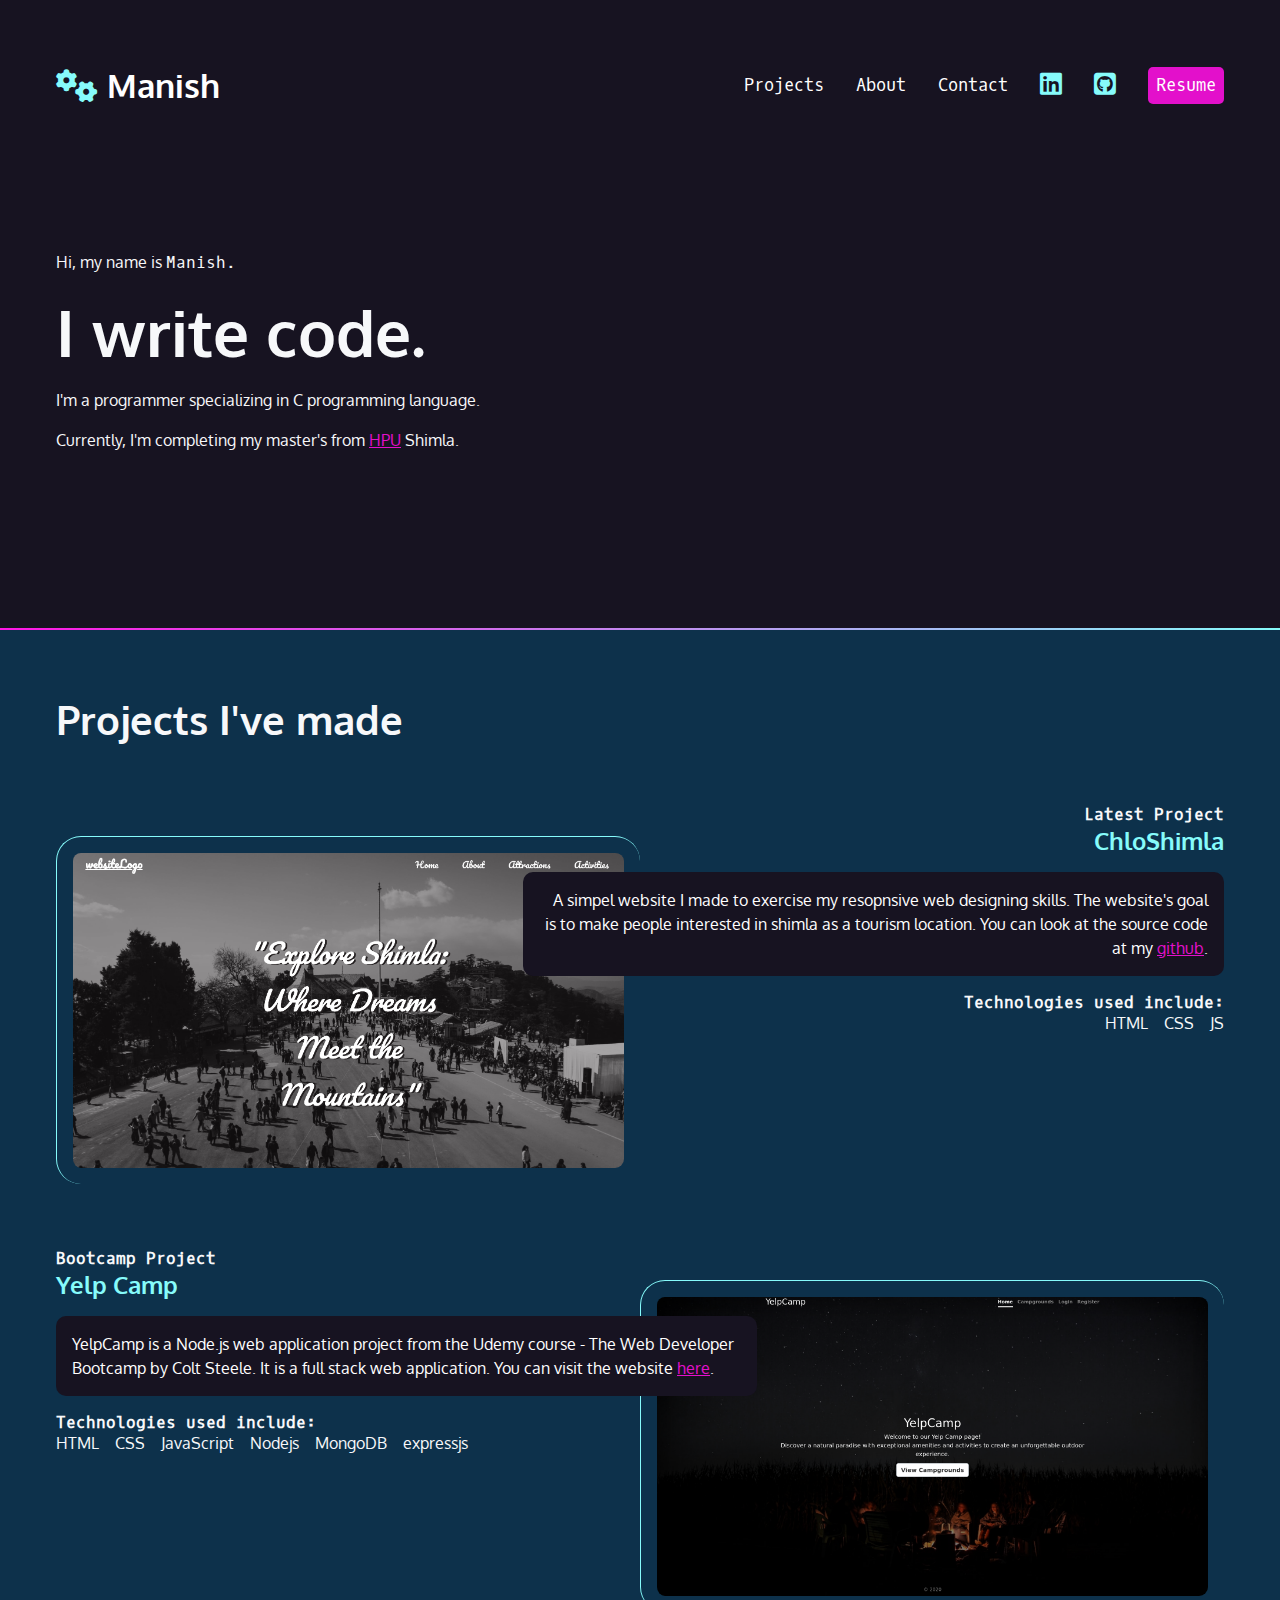
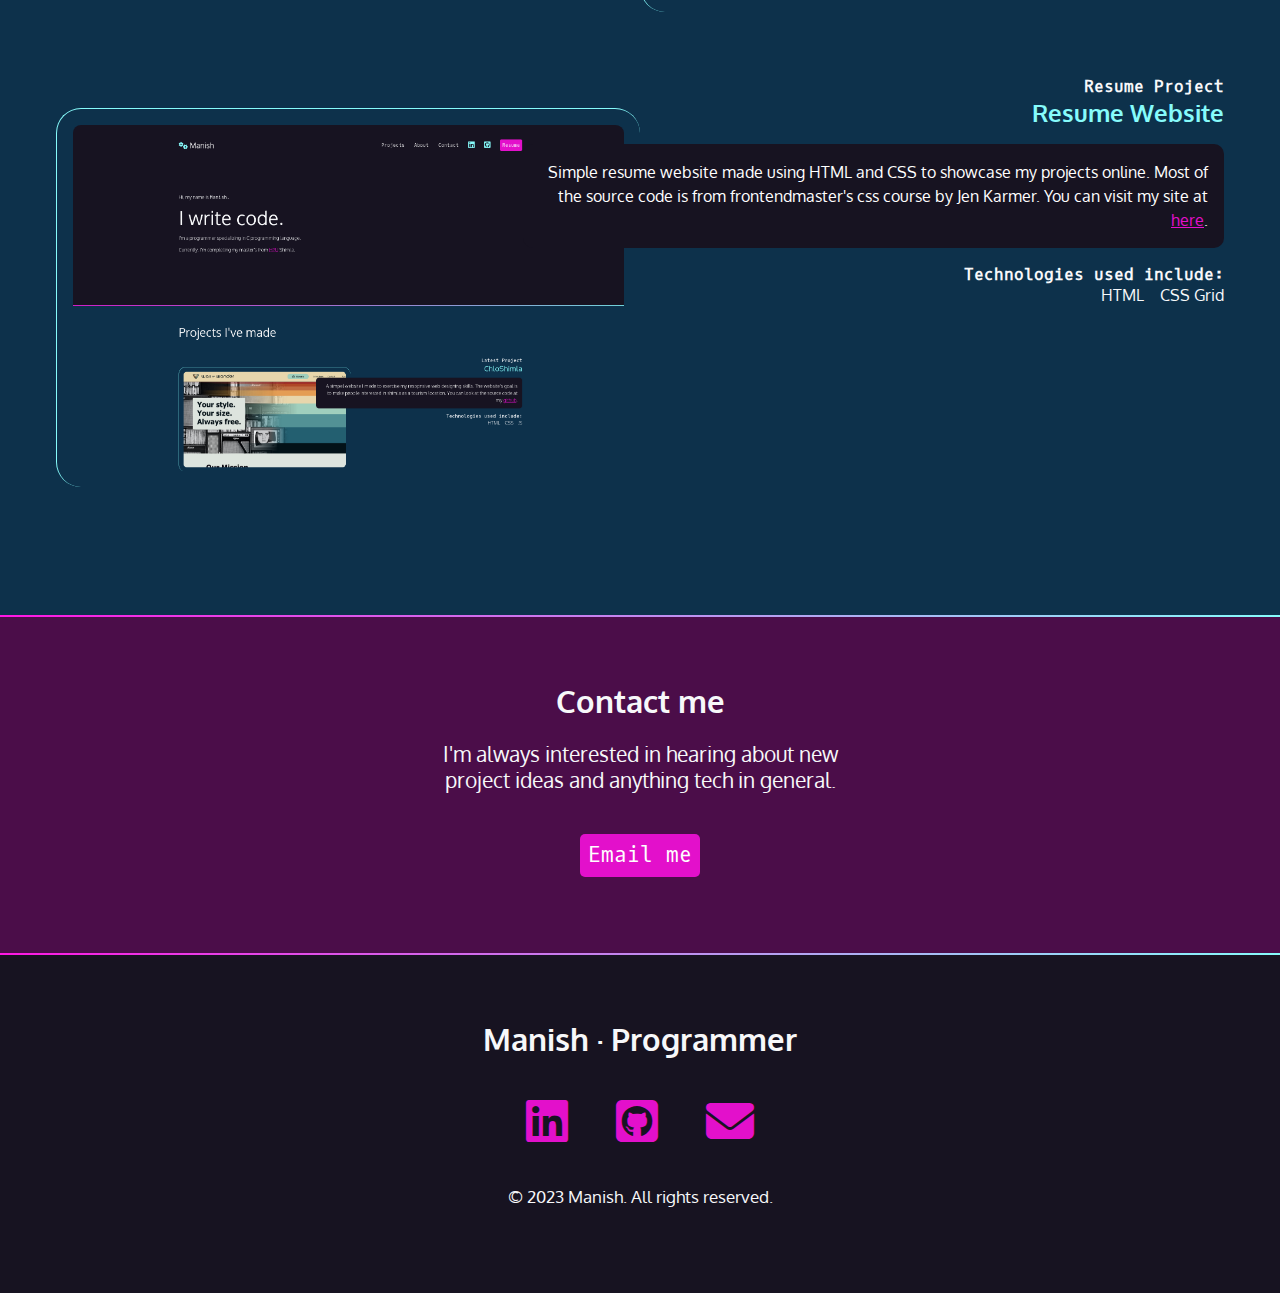
<file: index.html>
<!DOCTYPE html>
<html lang="en">
	<head>
		<meta name="viewport" content="width=device-width, initial-scal=1.0" />
		<meta charset="UTF-8" />
		<title>Manish's Portfolio</title>
		<link rel="stylesheet" href="./css/style.css" />
		<link rel="preconnect" href="https://fonts.googleapis.com" />
		<link rel="preconnect" href="https://fonts.gstatic.com" crossorigin />
		<link
			href="https://fonts.googleapis.com/css2?family=Oxygen+Mono&family=Oxygen:wght@300&display=swap"
			rel="stylesheet"
		/>
		<link
			rel="stylesheet"
			href="https://cdnjs.cloudflare.com/ajax/libs/font-awesome/6.4.0/css/all.min.css"
		/>
	</head>
	<body>
		<nav id="navbar">
			<ul>
				<li>
					<h1>
						<a href="index.html"
							><span class="fa-solid fa-gears"></span>
							<span>Manish</span>
						</a>
					</h1>
				</li>
				<li><a href="#projects">Projects</a></li>
				<li><a href="./about.html">About</a></li>
				<li><a href="#contact">Contact</a></li>
				<li>
					<a href="#linkedin"
						><span
							class="fa-brands fa-linkedin"
							aria-hidden="true"
						></span
						><span class="sr-only">LinkedIn</span></a
					>
				</li>
				<li>
					<a href="https://github.com/negimanish501"
						><span
							class="fa-brands fa-square-github"
							aria-hidden="true"
						></span
						><span class="sr-only">Github</span></a
					>
				</li>
				<li><a href="./index.html" class="button">Resume</a></li>
			</ul>
		</nav>
		<section id="intro">
			<p>Hi, my name is <span class="name">Manish.</span></p>

			<h2>I write code.</h2>

			<p>
				I'm a programmer specializing in C programming language.
			</p>

			<p>
				Currently, I'm completing my master's from
				<a href="https://hpuniv.ac.in/" target="_blank">HPU</a> Shimla.
			</p>
		</section>
    <div class="gradient-border"></div>

    <div class="section-blue">
      <section id="projects">
        <h2>Projects I've made</h2>
        <article>
          <div class="text">
            <h4>Latest Project</h4>
            <h3>ChloShimla</h3>
            <p class="blackbox">A simpel website I made to exercise my resopnsive web designing skills. The website's goal is to make people interested in shimla as a tourism location. You can look at the source code at my <a href="https://github.com/negimanish501/chloShimla" target="_blank">github</a>.</p>
            <h4>Technologies used include:</h4>
            <ul>
              <li>HTML</li>
              <li>CSS</li>
              <li>JS</li>
            </ul>
          </div>
          <img class="cool-border" src="assets/chlo.png" alt="Screenshot of the Wall of Wonder." />
        </article>
        <article class="reverse">
          <div class="text">
            <h4>Bootcamp Project</h4>
            <h3>Yelp Camp</h3>
            <p class="blackbox">
            YelpCamp is a Node.js web application project from the Udemy course - The Web Developer Bootcamp by Colt Steele.
            It is a full stack web application. You can visit the website 
              <a href="https://bootcamp-yelp-camp.onrender.com" target="_blank">here</a>. 
            </p>
            <h4>Technologies used include:</h4>
            <ul>
              <li>HTML</li>
              <li>CSS</li>
              <li>JavaScript</li>
              <li>Nodejs</li>
              <li>MongoDB</li>
              <li>expressjs</li>
            </ul>
          </div>
          <img class="cool-border" src="assets/yelp.png" alt="Screenshot of the Frontend Masters Bootcamp." />
        </article>
        <article>
          <div class="text">
            <h4>Resume Project</h4>
            <h3>Resume Website</h3>
            <p class="blackbox">
              Simple resume website made using HTML and CSS to showcase my projects online. Most of the source code is from frontendmaster's css course by Jen Karmer.
              You can visit my site at 
              <a href="#">here</a>.
            </p>
            <h4>Technologies used include:</h4>
            <ul>
              <li>HTML</li>
              <li>CSS Grid</li>
            </ul>
          </div>
            <img class="cool-border" src="assets/resume.png" alt="Screenshot of the Wall of Wonder Collections." />
        </article>
      </section>
    </div>
    <div class="gradient-border"></div>
		<div class="section-plum">
			<section id="contact">
				<h2>Contact me</h2>
				<p>
					I'm always interested in hearing about new project
					ideas and anything tech in general.
				</p> 
				<p><a href="#" class="button">Email me</a></p>
			</section>
		</div>
    <div class="gradient-border"></div>
		<footer>
			<h2>Manish &middot; Programmer</h2>
			<ul>
				<li>
					<a href="#linkedin"
						><span
							class="fa-brands fa-linkedin"
							aria-hidden="true"
						></span
						><span class="sr-only">LinkedIn</span></a
					>
				</li>
				<li>
					<a href="https://github.com/negimanish501"
						><span
							class="fa-brands fa-square-github"
							aria-hidden="true"
						></span
						><span class="sr-only">Github</span></a
					>
				</li>
				<li>
					<a href="#"
						><span
							class="fa-solid fa-envelope"
							aria-hidden="true"
						></span
						><span class="sr-only">Email</span></a
					>
				</li>
			</ul>
			<p>
				<small>&copy; 2023 Manish. All rights reserved.</small>
			</p>
		</footer>
	</body>
</html>
</file>
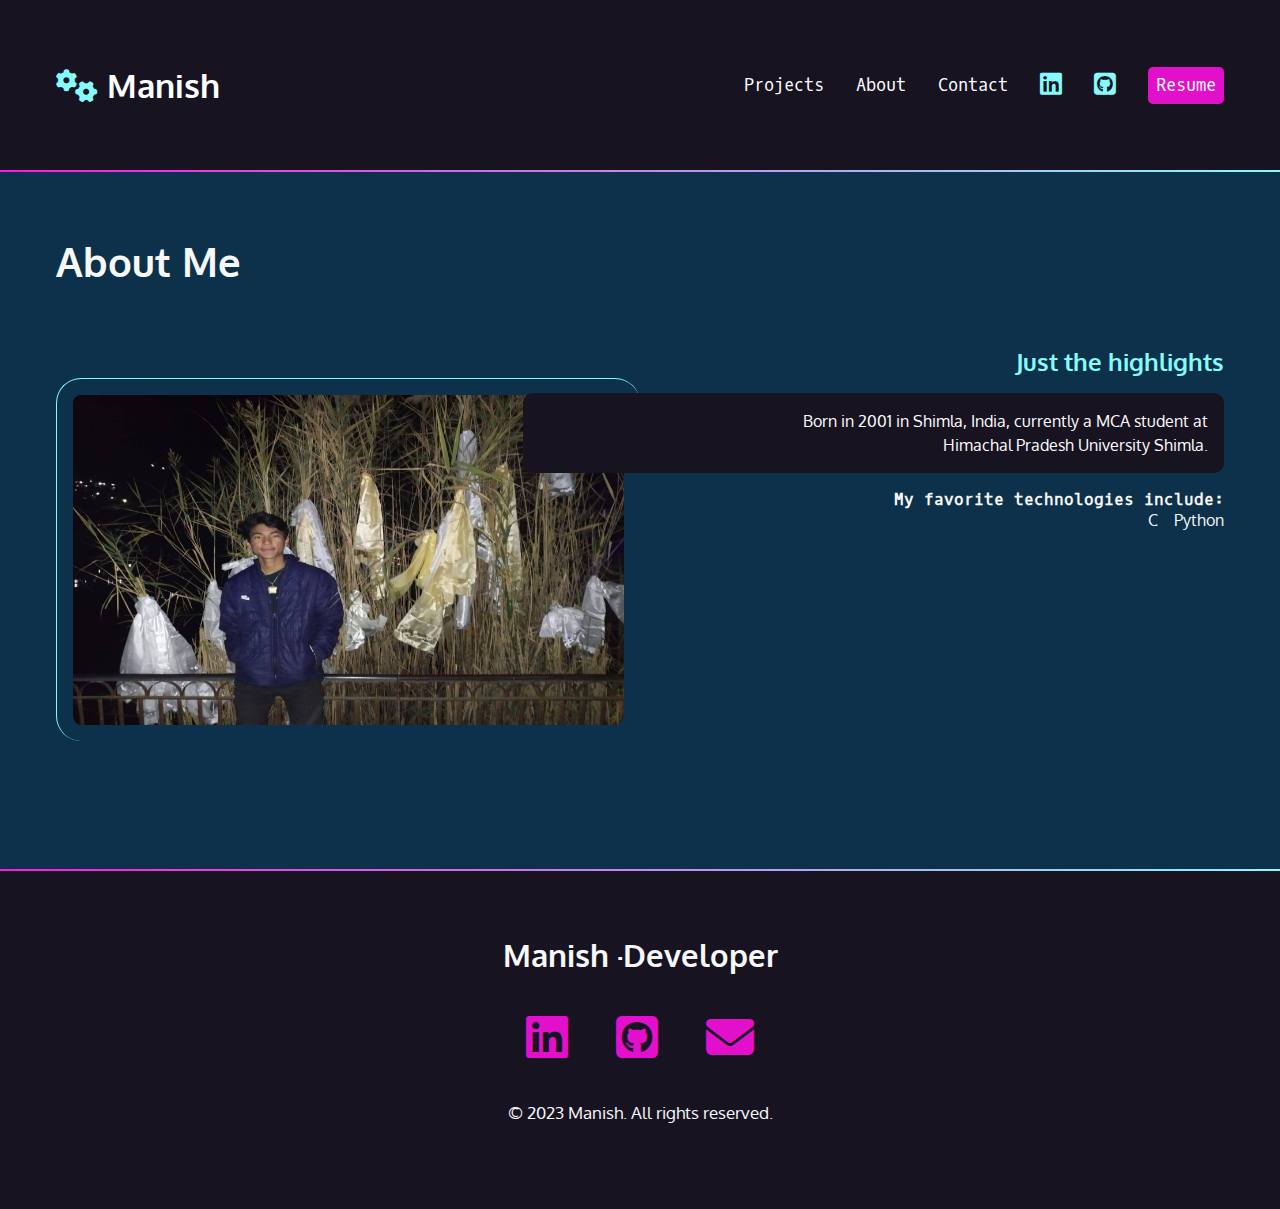
<file: about.html>
<!DOCTYPE html>
<html lang="en">
	<head>
		<meta name="viewport" content="width=device-width, initial-scal=1.0" />
		<meta charset="UTF-8" />
		<title>About Manish</title>
		<link rel="stylesheet" href="./css/style.css" />
		<link rel="preconnect" href="https://fonts.googleapis.com" />
		<link rel="preconnect" href="https://fonts.gstatic.com" crossorigin />
		<link
			href="https://fonts.googleapis.com/css2?family=Oxygen+Mono&family=Oxygen:wght@300&display=swap"
			rel="stylesheet"
		/>
		<link
			rel="stylesheet"
			href="https://cdnjs.cloudflare.com/ajax/libs/font-awesome/6.4.0/css/all.min.css"
		/>
	</head>
	<body>
		<nav id="navbar">
			<ul>
				<li>
					<h1>
						<a href="index.html"
							><span class="fa-solid fa-gears"></span>
							<span>Manish </span>
						</a>
					</h1>
				</li>
				<li><a href="./index.html#projects">Projects</a></li>
				<li><a href="./about.html">About</a></li>
				<li><a href="./index.html#contact">Contact</a></li>
				<li>
					<a href="#linkedin"
						><span
							class="fa-brands fa-linkedin"
							aria-hidden="true"
						></span
						><span class="sr-only">LinkedIn</span></a
					>
				</li>
				<li>
					<a href="https://github.com/negimanish501"
						><span
							class="fa-brands fa-square-github"
							aria-hidden="true"
						></span
						><span class="sr-only">Github</span></a
					>
				</li>
				<li><a href="./index.html" class="button">Resume</a></li>
			</ul>
		</nav>
		<div class="gradient-border"></div>

		<div class="section-blue">
			<section id="projects">
                <h2>About Me</h2>
				<article>
					<div class="text">
						<h3>Just the highlights</h3>
						<p class="blackbox">
                        Born in 2001 in Shimla, India, currently a MCA student at <br>Himachal Pradesh University Shimla. 
						</p>
						<h4>My favorite technologies include:</h4>
						<ul>
							<li>C</li>
							<li>Python</li>
						</ul>
					</div>
					<img
						class="cool-border"
						src="assets/img"
						alt=""
					/>
				</article>
			</section>
		</div>

		<div class="gradient-border"></div>
		<footer>
			<h2>Manish &middot;Developer</h2>
			<ul>
				<li>
					<a href="#linkedin"
						><span
							class="fa-brands fa-linkedin"
							aria-hidden="true"
						></span
						><span class="sr-only">LinkedIn</span></a
					>
				</li>
				<li>
					<a href="https://github.com/negimanish501">
						<span
							class="fa-brands fa-square-github"
							aria-hidden="true"
						></span
						><span class="sr-only">Github</span></a
					>
				</li>
				<li>
					<a href="#"
						><span
							class="fa-solid fa-envelope"
							aria-hidden="true"
						></span
						><span class="sr-only">Email</span></a
					>
				</li>
			</ul>
			<p>
				<small>&copy; 2023 Manish. All rights reserved.</small>
			</p>
		</footer>
	</body>
</html>
</file>
<file: css/style.css>
/* Variables declared here - these are the colors for our pages, as well as the font stacks and sizes. */

:root {
  --black: #171321;
  --dkblue: #0d314b;
  --plum: #4b0d49;
  --hotmag: #ff17e4;
  --magenta: #e310cb;
  --aqua: #86fbfb;
  --white: #f7f8fa;
  --font-size: 1.3rem;
  --mono: "Oxygen mono", monospace;
  --sans: Oxygen, sans-serif;
}


/* border box model: https://css-tricks.com/box-sizing/ */

html {
  box-sizing: border-box;
}

*,
*::before,
*::after {
  box-sizing: inherit;
}


/* generic styles for the page */

body {
  padding: 0;
  margin: 0;
  font-family: var(--sans);
  background-color: var(--black);
  color: var(--white);
  font-size: var(--font-size);
}

h1,
h2,
h3 {
  margin: 0;
}

a {
  color: var(--magenta);
}

a:hover {
  color: var(--hotmag);
  text-decoration: none;
}
img {
  width: 100%;
}


/* background color divs */

.section-plum {
  background-color: var(--plum);
}
.section-blue {
  background-color: var(--dkblue);
}
.blackbox {
  padding: 1rem;
  border-radius: 10px;
  color: white;
  background-color: var(--black);
  font-size: 1rem;
  line-height: 1.5;
}

.gradient-border {
  background: linear-gradient(90deg, rgba(255, 23, 228, 1) 0%, rgba(134, 251, 251, 1) 100%);
  height: 2px;
}


/* intro styles */

#intro {
  padding: 4rem 1rem 10rem 1rem;
  padding-bottom: 10rem;
  max-width: 1200px;
  margin: 0 auto;
}

#intro p {
  font-size: 1rem;
  line-height: 1.5;
}

#intro .name {
  font-family: var(--mono);
  font-size: 1rem;
}

.name span {
  font-family: var(--sans);
  font-size: 4rem;
  color: var(--aqua);
  display: block;
  font-weight: 300;
}

#intro h2 {
  font-size: 4rem;
}


/* contact section */

#contact {
  width: 400px;
  text-align: center;
  margin: 0 auto;
  padding: 4rem 0;
}

#contact p:last-child {
  margin-top: 3rem;
}


/* navigation */

nav {
  font-family: var(--mono);
  font-size: 80%;
  padding: 4rem 1rem;
}

nav h1 a {
  font-family: var(--sans);
}

nav ul {
  margin: 0;
  padding: 0;
  list-style-type: none;
  display: flex;
  flex-flow: row wrap;
  justify-content: center;
  align-items: center;
  gap: 2rem;
}

nav li:first-child {
  flex-basis: 100%;
  text-align: center;
}

nav [class*="fa-"] {
  font-size: 150%;
  color: var(--aqua);
}

nav h1 [class*="fa-"] {
  font-size: 100%;
  color: var(--aqua);
}

nav a {
  color: white;
  text-decoration: none;
  display: block;
}

nav a:hover,
nav [class*="fa-"]:hover {
  color: var(--magenta);
}

.button {
  background-color: var(--magenta);
  color: white;
  padding: 0.5rem;
  border-radius: 5px;
  text-decoration: none;
  font-family: var(--mono);
}

.button:hover {
  color: white;
  background-color: var(--hotmag);
}

/* projects section */
#projects {
  padding: 4rem 1rem;
  max-width: 1200px;
  margin: 0 auto;
}
#projects h2 {
  font-size: 2.5rem;
  margin-bottom: calc(2.5rem * 1.5);
}
#projects h3 {
  color: var(--aqua);
}

#projects h4 {
font-size: 1rem;
font-family: var(--mono);
margin: 0;
}
#projects ul {
  list-style-type: none;
  padding: 0;
  margin: 0;
  display: flex;
  flex-flow: row wrap;
  justify-content: flex-start;
  gap: 1rem;
  font-size: 1rem;
}
#projects img {
  margin: 2rem 0 4rem 0;
  padding: 1rem;
  border-left: 1px solid var(--aqua);
  border-top: 1px solid var(--aqua);
  border-radius: 25px;
}
/* footer section */

footer {
  text-align: center;
  padding: 4rem 0;
}

footer ul {
  list-style-type: none;
  padding: 0;
  margin: 2rem 0;
  display: flex;
  flex-flow: row wrap;
  justify-content: center;
  gap: 3rem;
  font-size: 3rem;
}


@media (min-width: 550px) {
article {
  display: grid;
  grid-template-columns: repeat(10, 1fr);
}
#projects img {
  grid-column: 1/6;
  grid-row: 1/2;
}
.text {
  grid-column: 5/11;
  grid-row: 1/2;
  order: 2;
  text-align: right;
}
#projects ul {
  justify-content: flex-end;
}
#projects .reverse .text {
  grid-column: 1/7;
  order: 2;
  text-align: left;
}
#projects .reverse img {
  grid-column: 6/11;
  grid-row: 1/2;
}
#projects .reverse ul {
  justify-content: flex-start;
}

}
@media (min-width: 850px) {
  nav {
      max-width: 1200px;
      margin: 0 auto;
  }
  nav li:first-child {
      flex-basis: auto;
      text-align: left;
      margin-right: auto;
  }
}
</file>
